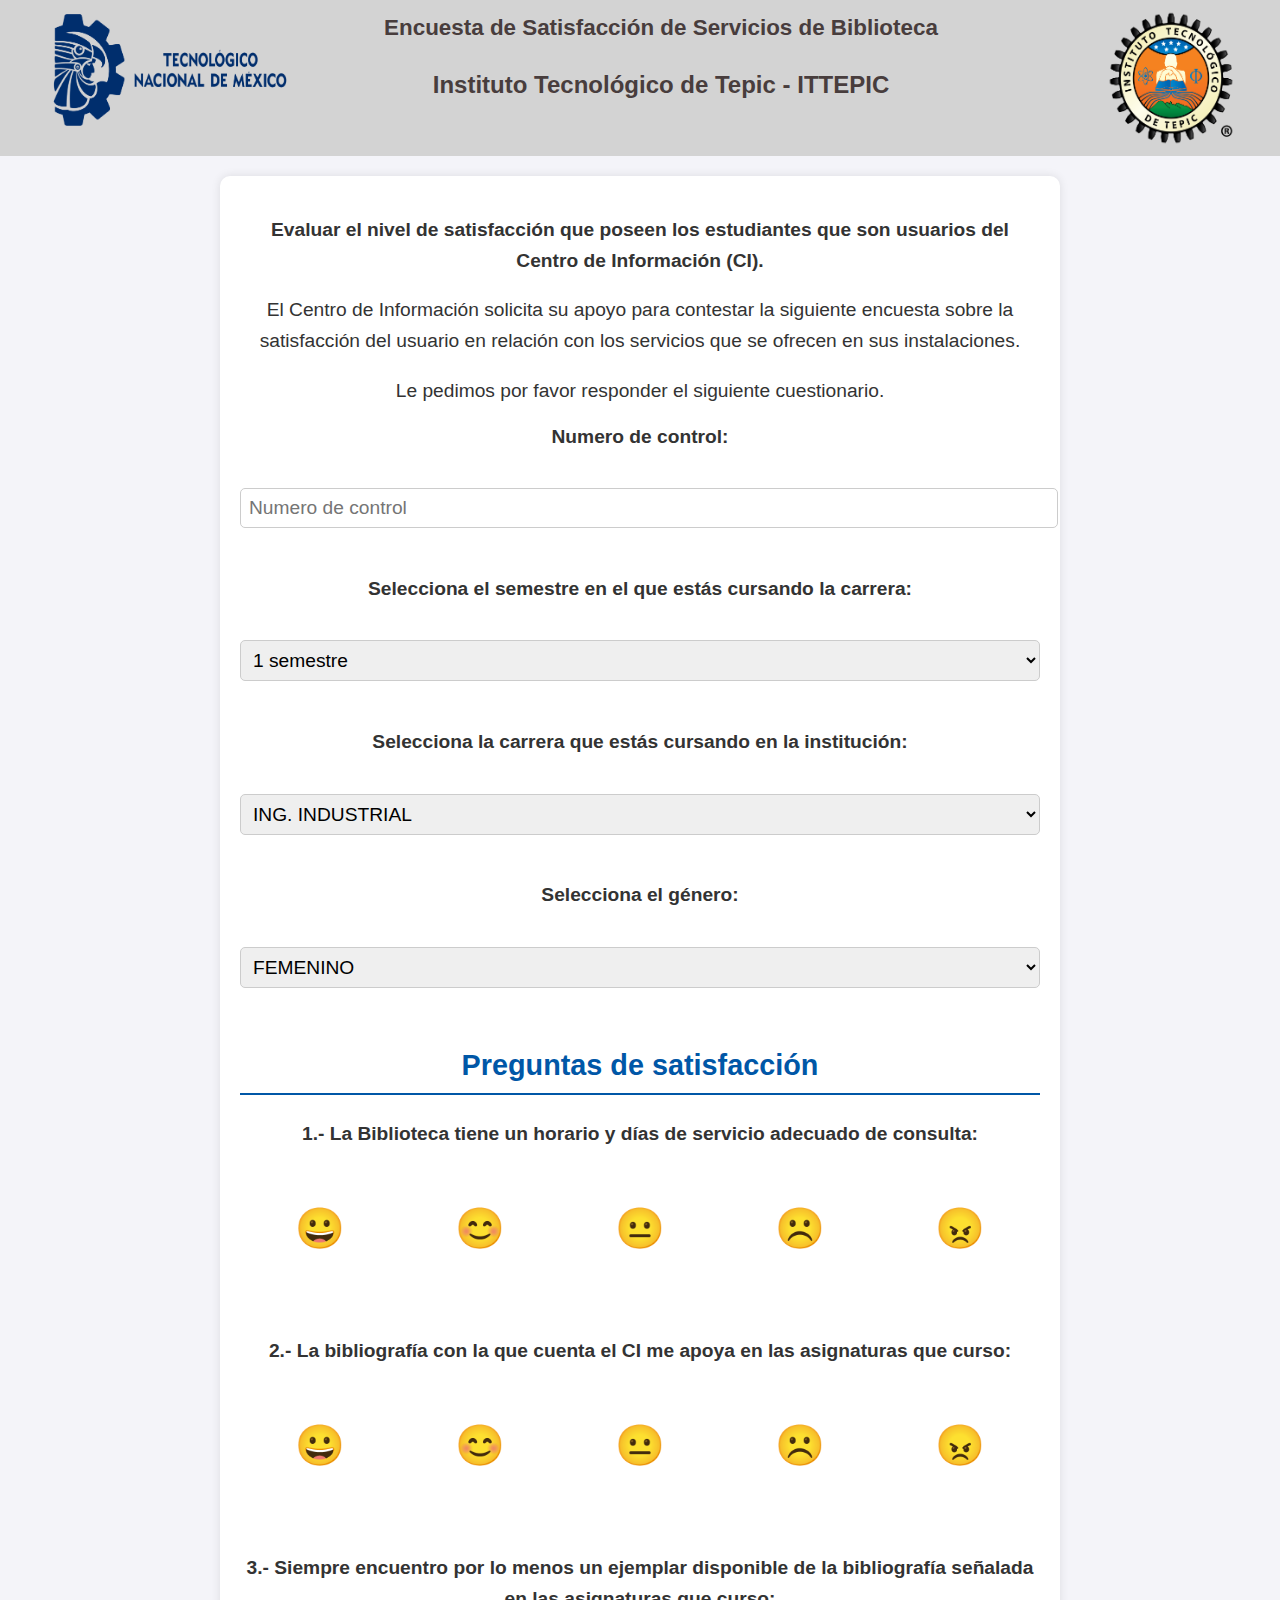
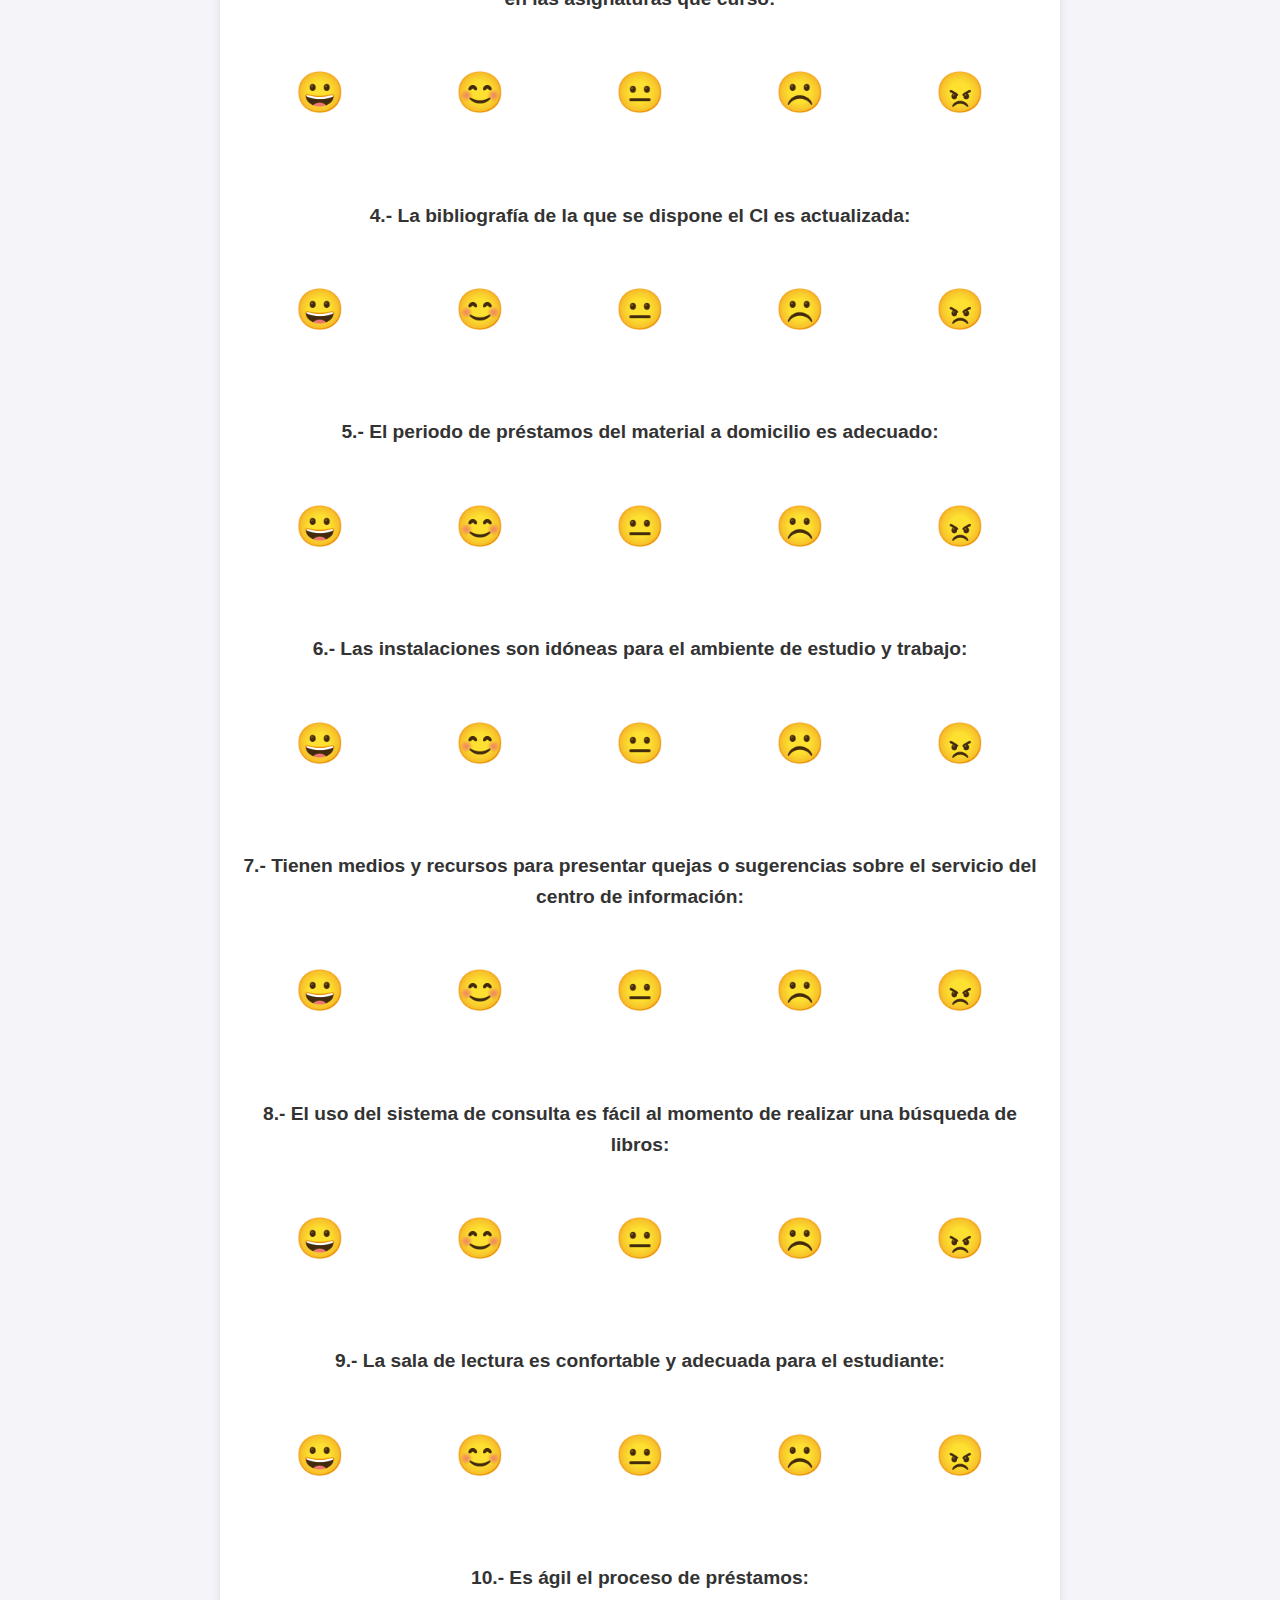
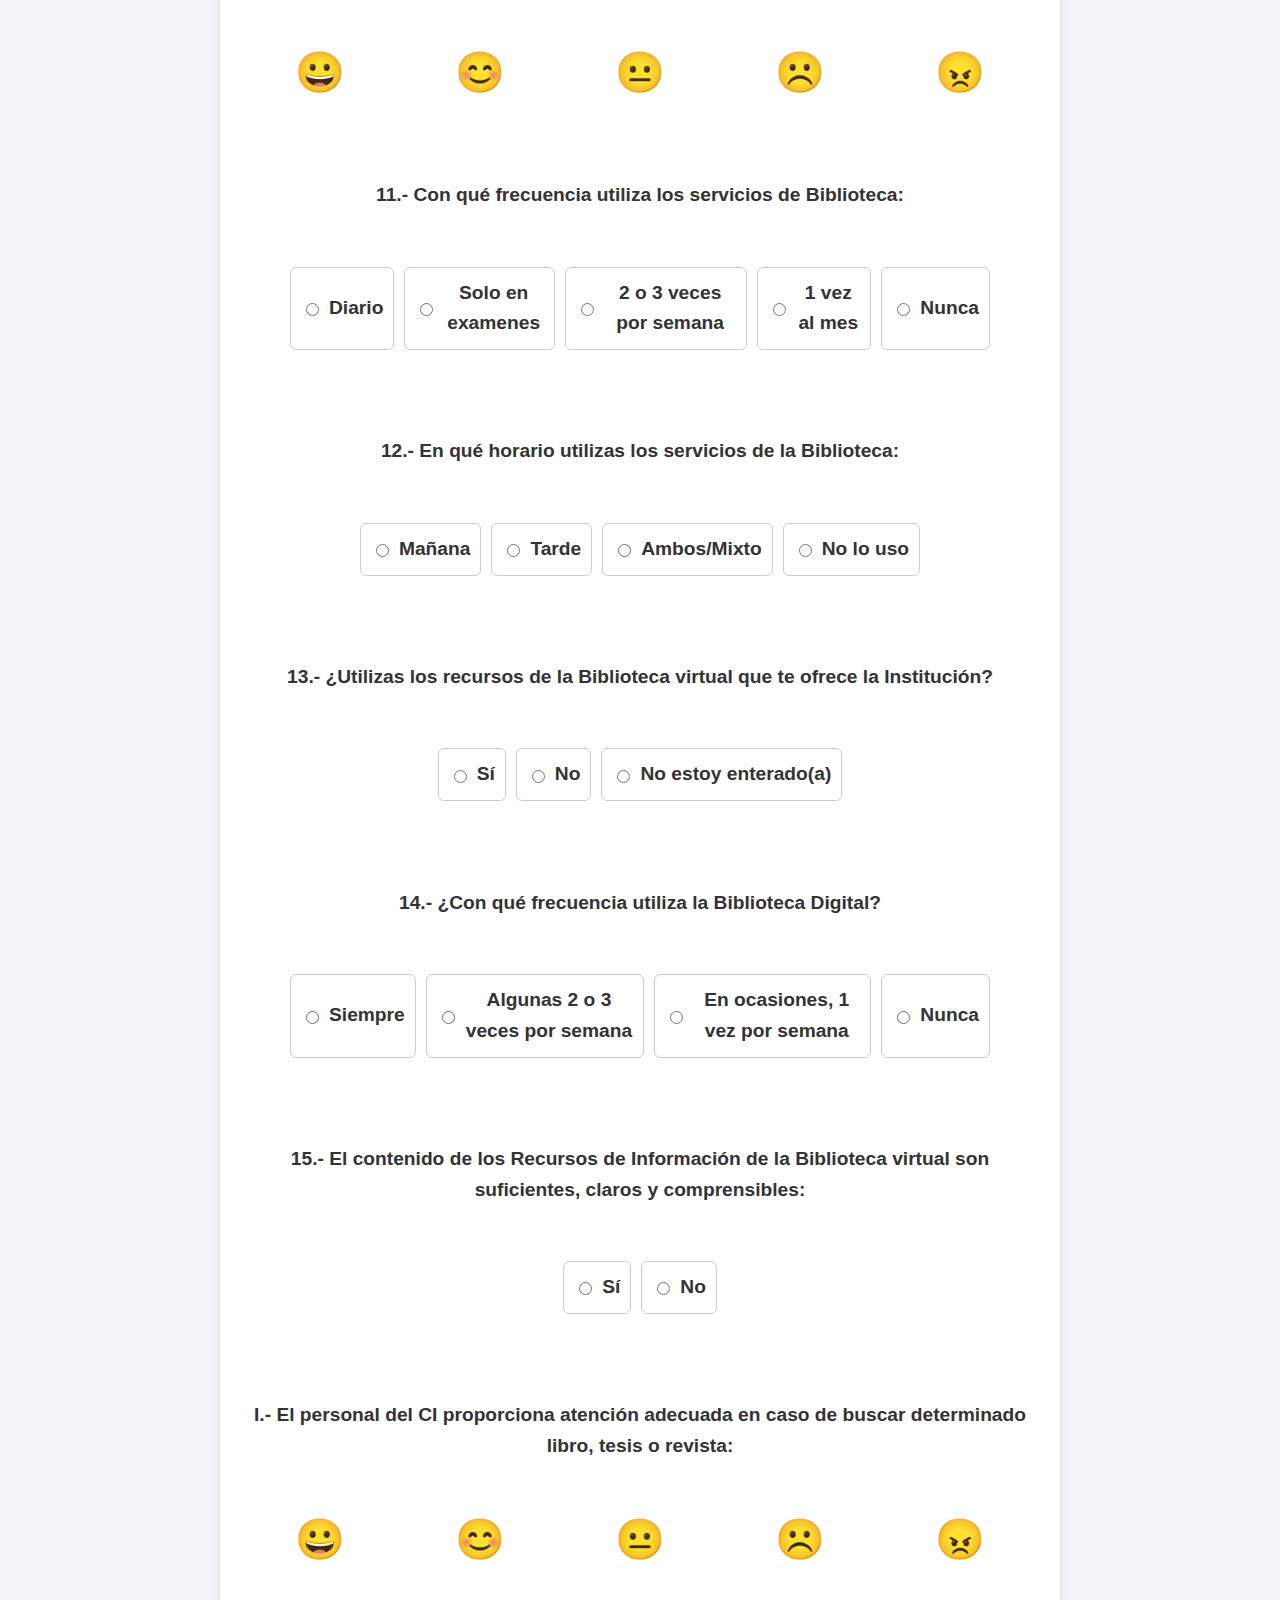
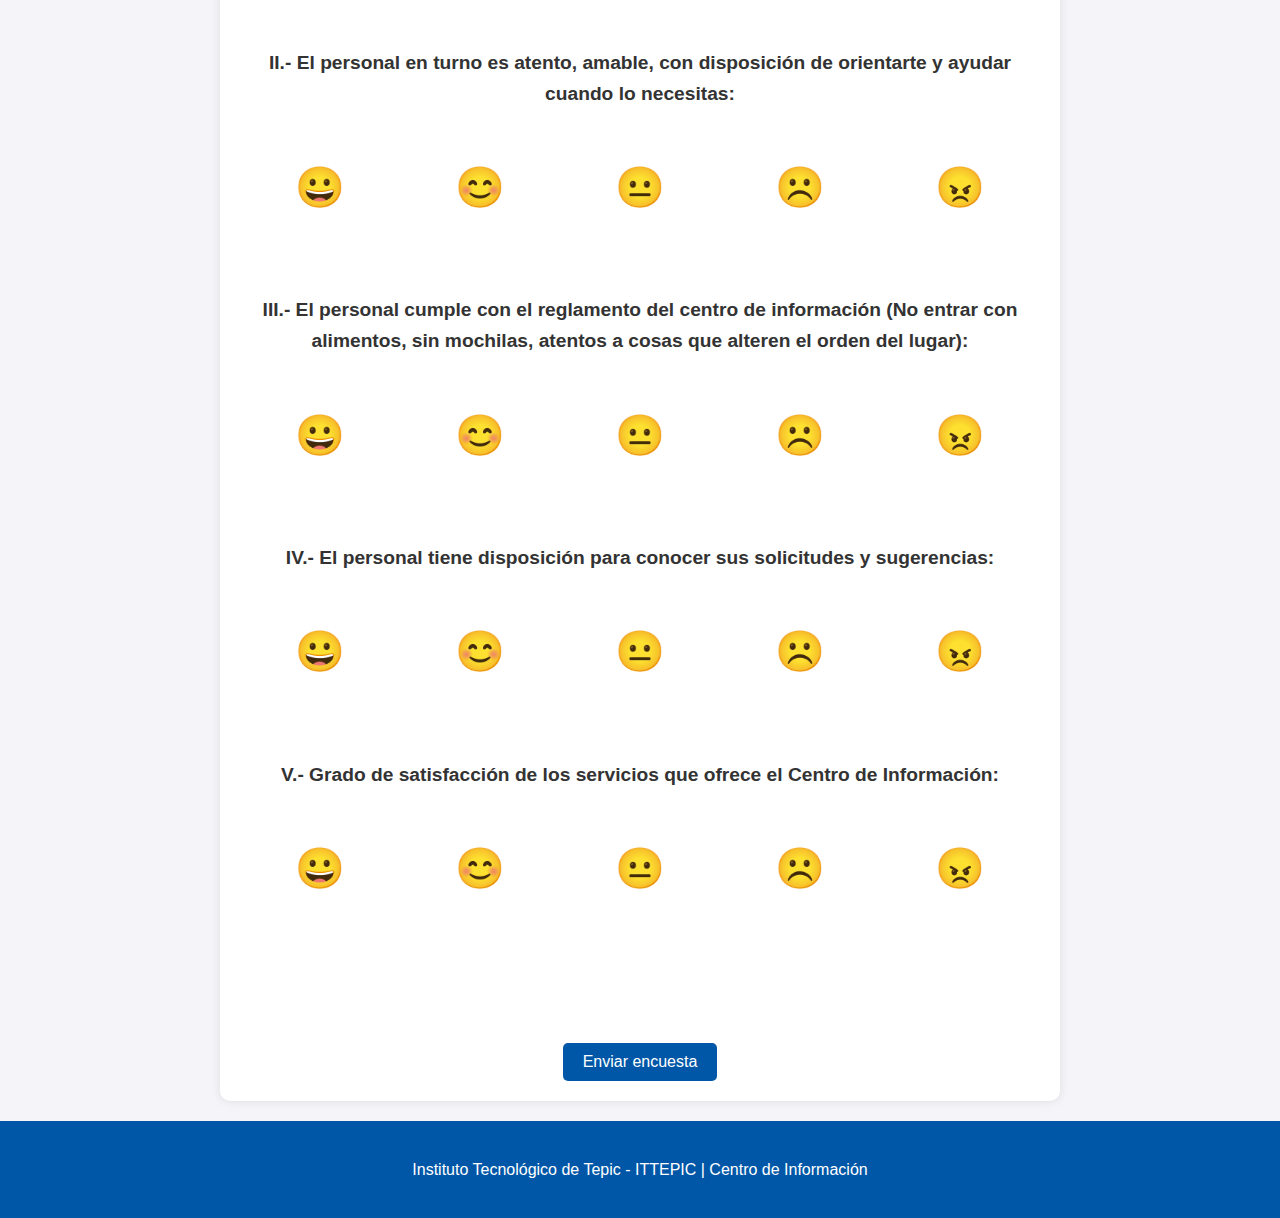
<file: Pagina copy/index.html>
<!DOCTYPE html>
<html lang="es">
<head>
    <meta charset="UTF-8">
    <meta name="viewport" content="width=device-width, initial-scale=1.0">
    <title>Encuesta de Satisfacción de Servicios de Biblioteca - ITTEPIC</title>
    <link rel="stylesheet" href="style.css">
</head>
<body>
<header class="titulo">
    <div class="div_img1">
        <img src="./imagenes/Logo-TecNM.png" class="imagenes" >
    </div>
    <div class="letras-titulo">
        <h1>Encuesta de Satisfacción de Servicios de Biblioteca</h1>
        <h2>Instituto Tecnológico de Tepic - ITTEPIC</h2>
    </div>
<div class="div_img">
    <img src="./imagenes/estepi.png" class="imagenes" >
</div>



</header>

<main class="estilo_mian">
    <p><strong>Evaluar el nivel de satisfacción que poseen los estudiantes que son usuarios del Centro de Información (CI).</strong></p>
    <p>El Centro de Información solicita su apoyo para contestar la siguiente encuesta sobre la satisfacción del usuario en relación con los servicios que se ofrecen en sus instalaciones.</p>
    <p>Le pedimos por favor responder el siguiente cuestionario.</p>
    
    <form id="formEncuesta" action="https://script.google.com/macros/s/AKfycbyLFk1gCbxhzOQozSHhjQl8nHMXwhqC5KeMV3iUu1QRt9EqjpwHOitz_W_bcsW6LgEd5Q/exec" method="post">

        <!-- Numero de control -->
        <label for="text">Numero de control:</label><br>
        <input type="textbox" id="nocontrol" name="nocontrol" placeholder="Numero de control" required >
        <span id="error" style="color:red; display:none;">Formato inválido</span>
        <br><br>

        
        <!-- Semestre -->
        <label for="semestre">Selecciona el semestre en el que estás cursando la carrera:</label><br>
        <select id="semestre" name="semestre" required>
            <option value="1">1 semestre</option>
            <option value="2">2 semestre</option>
            <option value="3">3 semestre</option>
            <option value="4">4 semestre</option>
            <option value="5">5 semestre</option>
            <option value="6">6 semestre</option>
            <option value="7">7 semestre</option>
            <option value="8">8 semestre</option>
            <option value="9">9 semestre</option>
            <option value="10">10 semestre</option>
            <option value="11">11 semestre</option>
            <option value="12">12 semestre</option>
        </select><br><br>

        <!-- Carrera -->
        <label for="carrera">Selecciona la carrera que estás cursando en la institución:</label><br>
        <select id="carrera" name="carrera" required>
            <option value="Industrial">ING. INDUSTRIAL</option>
            <option value="Electrica">ING. ELÉCTRICA</option>
            <option value="Mecatronica">ING. MECATRÓNICA</option>
            <option value="Gestion">ING. EN GESTIÓN EMPRESARIAL</option>
            <option value="Civil">ING. CIVIL</option>
            <option value="Quimica">ING. QUÍMICA</option>
            <option value="Bioquimica">ING. BIOQUÍMICA</option>
            <option value="Sistemas Computacionales">ING. EN SISTEMAS COMPUTACIONALES</option>
            <option value="Tic's">ING. EN TECNOLOGÍAS DE LA INFORMACIÓN Y COMUNICACIONES</option>
            <option value="Administracion">LIC. EN ADMINISTRACIÓN</option>
            <option value="Arquitectura">ARQUITECTURA</option>
            <option value="Ma. en Alimento">MAESTRIA EN CIENCIAS EN ALIMENTO</option>
            <option value="Doc. en Alimento">DOCTORADO EN CIENCIAS EN ALIMENTO</option>
        </select><br><br>

        <!-- Género -->
        <label for="genero">Selecciona el género:</label><br>
        <select id="genero" name="genero" required>
            <option value="Femenino">FEMENINO</option>
            <option value="Masculino">MASCULINO</option>
            <option value="Otro">OTRO / INDISTINTO</option>
        </select><br><br>

        <!-- Pregs de satisfacción -->
        <h2>Preguntas de satisfacción</h2>

        <!-- Preg 1 -->
        <label for="preg1">1.- La Biblioteca tiene un horario y días de servicio adecuado de consulta:</label><br>
        <div class="emoji-options">
            <label>
                <input type="radio" name="preg1" value="EXCELENTE">
                <span>😀</span>
            </label>
            <label>
                <input type="radio" name="preg1" value="BUENO" >
                <span>😊</span>
            </label>
            <label>
                <input type="radio" name="preg1" value="REGULAR" >
                <span>😐</span>
            </label>
            <label>
                <input type="radio" name="preg1" value="MALO" >
                <span>☹️</span>
            </label>
            <label>
                <input type="radio" name="preg1" value="MUY MALO">
                <span>😠</span>
            </label>
        </div>
        <span id="error_preg1" class="error"></span>
        <br><br>

        <!-- Preg 2 -->
        <label for="preg2">2.- La bibliografía con la que cuenta el CI me apoya en las asignaturas que curso:</label><br>
        <div class="emoji-options">
            <label>
                <input type="radio" name="preg2" value="EXCELENTE">
                <span>😀</span>
            </label>
            <label>
                <input type="radio" name="preg2" value="BUENO">
                <span>😊</span>
            </label>
            <label>
                <input type="radio" name="preg2" value="REGULAR">
                <span>😐</span>
            </label>
            <label>
                <input type="radio" name="preg2" value="MALO">
                <span>☹️</span>
            </label>
            <label>
                <input type="radio" name="preg2" value="MUY MALO">
                <span>😠</span>
            </label>
        </div>
        <span id="error_preg2" class="error"></span>
        <br><br>
        
        <!-- Preg 3 -->
        <label for="preg3">3.- Siempre encuentro por lo menos un ejemplar disponible de la bibliografía señalada en las asignaturas que curso:</label><br>
        <div class="emoji-options">
            <label>
                <input type="radio" name="preg3" value="EXCELENTE">
                <span>😀</span>
            </label>
            <label>
                <input type="radio" name="preg3" value="BUENO">
                <span>😊</span>
            </label>
            <label>
                <input type="radio" name="preg3" value="REGULAR">
                <span>😐</span>
            </label>
            <label>
                <input type="radio" name="preg3" value="MALO">
                <span>☹️</span>
            </label>
            <label>
                <input type="radio" name="preg3" value="MUY MALO">
                <span>😠</span>
            </label>
        </div>
        <span id="error_preg3" class="error"></span>
        <br><br>

        <!-- Preg 4 -->
        <label for="preg4">4.- La bibliografía de la que se dispone el CI es actualizada:</label><br>
        <div class="emoji-options">
            <label>
                <input type="radio" name="preg4" value="EXCELENTE">
                <span>😀</span>
            </label>
            <label>
                <input type="radio" name="preg4" value="BUENO">
                <span>😊</span>
            </label>
            <label>
                <input type="radio" name="preg4" value="REGULAR">
                <span>😐</span>
            </label>
            <label>
                <input type="radio" name="preg4" value="MALO">
                <span>☹️</span>
            </label>
            <label>
                <input type="radio" name="preg4" value="MUY MALO">
                <span>😠</span>
            </label>
        </div>
        <span id="error_preg4" class="error"></span>
        <br><br>

        <!-- Preg 5 -->
        <label for="preg5">5.- El periodo de préstamos del material a domicilio es adecuado:</label><br>
        <div class="emoji-options">
            <label>
                <input type="radio" name="preg5" value="EXCELENTE">
                <span>😀</span>
            </label>
            <label>
                <input type="radio" name="preg5" value="BUENO">
                <span>😊</span>
            </label>
            <label>
                <input type="radio" name="preg5" value="REGULAR">
                <span>😐</span>
            </label>
            <label>
                <input type="radio" name="preg5" value="MALO">
                <span>☹️</span>
            </label>
            <label>
                <input type="radio" name="preg5" value="MUY MALO">
                <span>😠</span>
            </label>
        </div>
        <span id="error_preg5" class="error"></span>
        <br><br>

        <!-- Preg 6 -->
        <label for="preg6">6.- Las instalaciones son idóneas para el ambiente de estudio y trabajo:</label><br>
        <div class="emoji-options">
            <label>
                <input type="radio" name="preg6" value="EXCELENTE">
                <span>😀</span>
            </label>
            <label>
                <input type="radio" name="preg6" value="BUENO">
                <span>😊</span>
            </label>
            <label>
                <input type="radio" name="preg6" value="REGULAR">
                <span>😐</span>
            </label>
            <label>
                <input type="radio" name="preg6" value="MALO">
                <span>☹️</span>
            </label>
            <label>
                <input type="radio" name="preg6" value="MUY MALO">
                <span>😠</span>
            </label>
        </div>
        <span id="error_preg6" class="error"></span>
        <br><br>

        <!-- Preg 7 -->
        <label for="preg7">7.- Tienen medios y recursos para presentar quejas o sugerencias sobre el servicio del centro de información:</label><br>
        <div class="emoji-options">
            <label>
                <input type="radio" name="preg7" value="EXCELENTE">
                <span>😀</span>
            </label>
            <label>
                <input type="radio" name="preg7" value="BUENO">
                <span>😊</span>
            </label>
            <label>
                <input type="radio" name="preg7" value="REGULAR">
                <span>😐</span>
            </label>
            <label>
                <input type="radio" name="preg7" value="MALO">
                <span>☹️</span>
            </label>
            <label>
                <input type="radio" name="preg7" value="MUY MALO">
                <span>😠</span>
            </label>
        </div>
        <span id="error_preg7" class="error"></span>
        <br><br>

        <!-- Preg 8 -->
        <label for="preg8">8.- El uso del sistema de consulta es fácil al momento de realizar una búsqueda de libros:</label><br>
        <div class="emoji-options">
            <label>
                <input type="radio" name="preg8" value="EXCELENTE">
                <span>😀</span>
            </label>
            <label>
                <input type="radio" name="preg8" value="BUENO">
                <span>😊</span>
            </label>
            <label>
                <input type="radio" name="preg8" value="REGULAR">
                <span>😐</span>
            </label>
            <label>
                <input type="radio" name="preg8" value="MALO">
                <span>☹️</span>
            </label>
            <label>
                <input type="radio" name="preg8" value="MUY MALO">
                <span>😠</span>
            </label>
        </div>
        <span id="error_preg8" class="error"></span>
        <br><br>

        <!-- Preg 9 -->
        <label for="preg9">9.- La sala de lectura es confortable y adecuada para el estudiante:</label><br>
        <div class="emoji-options">
            <label>
                <input type="radio" name="preg9" value="EXCELENTE">
                <span>😀</span>
            </label>
            <label>
                <input type="radio" name="preg9" value="BUENO">
                <span>😊</span>
            </label>
            <label>
                <input type="radio" name="preg9" value="REGULAR">
                <span>😐</span>
            </label>
            <label>
                <input type="radio" name="preg9" value="MALO">
                <span>☹️</span>
            </label>
            <label>
                <input type="radio" name="preg9" value="MUY MALO">
                <span>😠</span>
            </label>
        </div>
        <span id="error_preg9" class="error"></span>
        <br><br>

        <!-- Preg 10 -->
        <label for="preg10">10.- Es ágil el proceso de préstamos:</label><br>     
        <div class="emoji-options">
            <label>
                <input type="radio" name="preg10" value="EXCELENTE">
                <span>😀</span>
            </label>
            <label>
                <input type="radio" name="preg10" value="BUENO">
                <span>😊</span>
            </label>
            <label>
                <input type="radio" name="preg10" value="REGULAR">
                <span>😐</span>
            </label>
            <label>
                <input type="radio" name="preg10" value="MALO">
                <span>☹️</span>
            </label>
            <label>
                <input type="radio" name="preg10" value="MUY MALO">
                <span>😠</span>
            </label>
        </div>
        <span id="error_preg10" class="error"></span>
        <br><br>
        
        <!-- Preg 11 -->
        <label for="preg11">11.- Con qué frecuencia utiliza los servicios de Biblioteca:</label><br>
        <div class="letras-options">
            <label>
                <input type="radio" name="preg11" id="preg11_diario" value="DIARIO">
                <span>Diario</span>
            </label>
            <label>
                <input type="radio" name="preg11" id="preg11_examenes" value="SOLO EN EXAMENES">
                <span>Solo en examenes</span>
            </label>
            <label>
                <input type="radio" name="preg11" id="preg11_23veces" value="2 O 3 VECES POR SEMANA">
                <span>2 o 3 veces por semana</span>
            </label>
            <label>
                <input type="radio" name="preg11" id="preg11_1vez" value="1 VEZ AL MES">
                <span>1 vez al mes</span>
            </label>
            <label>
                <input type="radio" name="preg11" id="preg11_nunca" value="NUNCA">
                <span>Nunca</span>
            </label>
        </div>
        <span id="error_preg11" class="error"></span>
        <br><br>

        <!-- Preg 12 -->
        <label for="preg12">12.- En qué horario utilizas los servicios de la Biblioteca:</label><br>
        <div class="letras-options">
            <label>
                <input type="radio" name="preg12" id="preg12_manana" value="MAÑANA">
                <span>Mañana</span>
            </label>
            <label>
                <input type="radio" name="preg12" id="preg12_tarde" value="TARDE">
                <span>Tarde</span>
            </label>
            <label>
                <input type="radio" name="preg12" id="preg12_mixto" value="AMBOS/MIXTO">
                <span>Ambos/Mixto</span>
            </label>
            <label>
                <input type="radio" name="preg12" id="preg12_nouso" value="NO LO USO">
                <span>No lo uso</span>
            </label>
        </div>
        <span id="error_preg12" class="error"></span>
        <br><br>

        <!-- Preg 13 -->
        <label for="preg13">13.- ¿Utilizas los recursos de la Biblioteca virtual que te ofrece la Institución?</label><br>
        <div class="letras-options">
            <label>
                <input type="radio" name="preg13" id="preg13_si" value="SI">
                <span>Sí</span>
            </label>
            <label>
                <input type="radio" name="preg13" id="preg13_no"  value="NO">
                <span>No</span>
            </label>
            <label>
                <input type="radio" name="preg13" id="preg13_noenterado" value="NO ESTOY ENTERADO(A)">
                <span>No estoy enterado(a)</span>
            </label>
        </div>
        <span id="error_preg13" class="error"></span>
        <br><br>

        <!-- Preg 14 -->
        <label for="preg14">14.- ¿Con qué frecuencia utiliza la Biblioteca Digital?</label><br>
        <div class="letras-options">
            <label>
                <input type="radio" name="preg14" id="preg14_siempre"  value="SIEMPRE">
                <span>Siempre</span>
            </label>
            <label>
                <input type="radio" name="preg14" id="preg14_23veces"  value="2 O 3 VECES">
                <span>Algunas 2 o 3 veces por semana</span>
            </label>
            <label>
                <input type="radio" name="preg14" id="preg14_1vez"  value="1 VEZ">
                <span>En ocasiones, 1 vez por semana</span>
            </label>
            <label>
                <input type="radio" name="preg14" id="preg14_nunca"  value="NUNCA">
                <span>Nunca</span>
            </label>
        </div>
        <span id="error_preg14" class="error"></span>
        <br><br>

        <!-- Preg 15 -->
        <label for="preg15">15.- El contenido de los Recursos de Información de la Biblioteca virtual son suficientes, claros y comprensibles:</label><br>
        <div class="letras-options">
            <label>
                <input type="radio" name="preg15" id="preg15_si" value="SI">
                <span>Sí</span>
            </label>
            <label>
                <input type="radio" name="preg15" id="preg15_no"  value="NO">
                <span>No</span>
            </label>
        </div>
        <span id="error_preg15" class="error"></span>
        <br><br>

        <!-- Preg I -->
        <label for="pregI">I.- El personal del CI proporciona atención adecuada en caso de buscar determinado libro, tesis o revista:</label><br>
        <div class="emoji-options">
            <label>
                <input type="radio" name="pregI" value="EXCELENTE">
                <span>😀</span>
            </label>
            <label>
                <input type="radio" name="pregI" value="BUENO">
                <span>😊</span>
            </label>
            <label>
                <input type="radio" name="pregI" value="REGULAR">
                <span>😐</span>
            </label>
            <label>
                <input type="radio" name="pregI" value="MALO">
                <span>☹️</span>
            </label>
            <label>
                <input type="radio" name="pregI" value="MUY MALO">
                <span>😠</span>
            </label>
        </div>
        <span id="error_pregI" class="error"></span>
        <br><br>

        <!-- Preg II -->
        <label for="pregII">II.- El personal en turno es atento, amable, con disposición de orientarte y ayudar cuando lo necesitas:</label><br>
        <div class="emoji-options">
            <label>
                <input type="radio" name="pregII" value="EXCELENTE">
                <span>😀</span>
            </label>
            <label>
                <input type="radio" name="pregII" value="BUENO">
                <span>😊</span>
            </label>
            <label>
                <input type="radio" name="pregII" value="REGULAR">
                <span>😐</span>
            </label>
            <label>
                <input type="radio" name="pregII" value="MALO">
                <span>☹️</span>
            </label>
            <label>
                <input type="radio" name="pregII" value="MUY MALO">
                <span>😠</span>
            </label>
        </div>
        <span id="error_pregII" class="error"></span>
        <br><br>

        <!-- Preg III -->
        <label for="pregIII">III.- El personal cumple con el reglamento del centro de información (No entrar con alimentos, sin mochilas, atentos a cosas que alteren el orden del lugar):</label><br>
        <div class="emoji-options">
            <label>
                <input type="radio" name="pregIII" value="EXCELENTE">
                <span>😀</span>
            </label>
            <label>
                <input type="radio" name="pregIII" value="BUENO">
                <span>😊</span>
            </label>
            <label>
                <input type="radio" name="pregIII" value="REGULAR">
                <span>😐</span>
            </label>
            <label>
                <input type="radio" name="pregIII" value="MALO">
                <span>☹️</span>
            </label>
            <label>
                <input type="radio" name="pregIII" value="MUY MALO">
                <span>😠</span>
            </label>
        </div>
        <span id="error_pregIII" class="error"></span>
        <br><br>

        <!-- Preg IV -->
        <label for="pregIV">IV.- El personal tiene disposición para conocer sus solicitudes y sugerencias:</label><br>
        <div class="emoji-options">
            <label>
                <input type="radio" name="pregIV" value="EXCELENTE">
                <span>😀</span>
            </label>
            <label>
                <input type="radio" name="pregIV" value="BUENO">
                <span>😊</span>
            </label>
            <label>
                <input type="radio" name="pregIV" value="REGULAR">
                <span>😐</span>
            </label>
            <label>
                <input type="radio" name="pregIV" value="MALO">
                <span>☹️</span>
            </label>
            <label>
                <input type="radio" name="pregIV" value="MUY MALO">
                <span>😠</span>
            </label>
        </div>
        <span id="error_pregIV" class="error"></span>
        <br><br>

        <!-- Preg V -->
        <label for="pregV">V.- Grado de satisfacción de los servicios que ofrece el Centro de Información:</label><br>
        <div class="emoji-options">
            <label>
                <input type="radio" name="pregV" value="EXCELENTE">
                <span>😀</span>
            </label>
            <label>
                <input type="radio" name="pregV" value="BUENO">
                <span>😊</span>
            </label>
            <label>
                <input type="radio" name="pregV" value="REGULAR">
                <span>😐</span>
            </label>
            <label>
                <input type="radio" name="pregV" value="MALO">
                <span>☹️</span>
            </label>
            <label>
                <input type="radio" name="pregV" value="MUY MALO">
                <span>😠</span>
            </label>
        </div>
        <span id="error_pregV" class="error"></span>
        <br><br>

        <input type="hidden" id="fechaHora" name="fechaHora">

        <span id="error_preg" class="error"></span>
        <br><br>
        <input type="submit" value="Enviar encuesta">
    </form>
</main>
<footer>
    <p>Instituto Tecnológico de Tepic - ITTEPIC | Centro de Información</p>
</footer>
<script src="script.js" refer></script>
</body>
</html>
</file>
<file: Pagina copy/style.css>
body {
    font-family: 'montserrat', sans-serif;
    background-color: #f4f4f9;
    color: #333;
    margin: 0;
    padding: 0;
    line-height: 1.6;
    text-align: center;

}

header {
    background-color: lightgrey;
    color: rgb(72, 61, 61);
    padding: 10px 0;
    text-align: center;
    display: flex;
    justify-content: space-around;
    display: flex;

}

/* header image{
    align-content:end;
} */
header h1 {
    margin: 0;
    font-size: 1.4rem;
    
}
.letras-titulo{
    margin-left: -80px;
}
.div_img{
    width: 10%;
    margin-right: -40px;
}
.div_img1{
    margin-left: -40px;
    width: 250px;
    height: 120px;
}
.imagenes{
    width: 100%;
    height: 100%;

}


main {
    max-width: 800px;
    margin: 20px auto;
    background-color: white;
    padding: 20px;
    border-radius: 10px;
    box-shadow: 0 0 10px rgba(0, 0, 0, 0.1);
    font-size: 1.2rem;
}

main h2 {
    color: #0057a7;
    border-bottom: 2px solid #0057a7;
    padding-bottom: 5px;
}

label {
    font-weight: bold;
    display: block;
    margin-top: 15px;
    
}

input[type="textbox"],
select {
    width: 100%;
    padding: 8px;
    margin-top: 5px;
    border-radius: 5px;
    border: 1px solid #ccc;
    font-size: 1.2rem;
}

input[type="submit"] {
    background-color: #0057a7;
    color: white;
    border: none;
    padding: 10px 20px;
    font-size: 1rem;
    cursor: pointer;
    border-radius: 5px;
    margin-top: 20px;
}

input[type="submit"]:hover {
    background-color: #004080;
}

p {
    margin-bottom: 15px;
}

footer {
    text-align: center;
    padding: 20px;
    background-color: #0057a7;
    color: white;
    margin-top: 20px;
}
.emoji-options {
    display: flex;
    justify-content: space-around;
    align-items: center;
}

.emoji-options label {
    display: inline-block;
    text-align: center;
    cursor: pointer;
}

.emoji-options input[type="radio"] {
    display: none;
}

.emoji-options span {
    font-size: 2.5rem; /* Ajusta el tamaño del emoji */
    padding: 10px;
    transition: transform 0.1s;
}

/* Efecto al seleccionar */
.emoji-options input[type="radio"]:checked + span {
    transform: scale(1.5); /* Aumenta el tamaño del emoji seleccionado */
    background-color: #5a57ed; /* Cambia el fondo cuando se selecciona */
    box-shadow: 0 0 30px rgba(0, 0, 0, 0.2); /* Agrega sombra al emoji seleccionado */
    border-radius: 10px;
}

/* Efecto al hacer hover (pasar el mouse) */
.emoji-options label:hover span {
    transform: scale(5); /* Aumenta el tamaño al hacer hover */
    background-color: #e0e0e0; /* Cambia el fondo al pasar el mouse */
    box-shadow: 0 0 30px rgba(0, 0, 0, 0.2);
    border-radius: 10px;
}

.letras-options {
    display: flex;
    flex-direction: row;
    gap: 10px;
    padding: 10px;
    border-radius: 8px;
    max-width: 700px;
    margin: auto;
    justify-content: center;
}

.letras-options label {
    display: flex;
    align-items: center;
    background-color: #fff;
    padding: 10px;
    border: 1px solid #ccc;
    border-radius: 6px;
    cursor: pointer;
    transition: background-color 0.3s ease;
}

.letras-options label:hover {
    background-color: #f0f0f0;
}

.letras-options input[type="radio"] {
    margin-right: 10px;
}

.letras-options span {
    font-weight: bold;
    color: #333;
}
.error {
    color: red;
    font-size: 0.9em;
}

/* Responsive design */
@media (max-width: 800px) {
    header {
        flex-direction: row;
        padding: 10px;
        justify-content: space-around;
    }

    header h1,h2 {
        font-size: 1rem;
    }

    .div_img1 {
        width: 200px;
        height: 100px;
    
    }

    main {
        margin: 10px;
        padding: 15px;
        font-size: 1rem;
    }

    .emoji-options span {
        font-size: 2rem;
    }
    
}

@media (max-width: 630px) {
    .letras-options {
        flex-direction: column;
        gap: 5px;
    }

    .emoji-options span {
        font-size: 1.8rem;
    }

    header h1,h2 {
        font-size: 0.7rem;
    }

    .div_img1 {
        width: 130px;
        height: 80px;
    }
    .letras-titulo{
        margin-right: -50px;
    }
    .div_img{
    width: 60px;
    }
}
</file>
